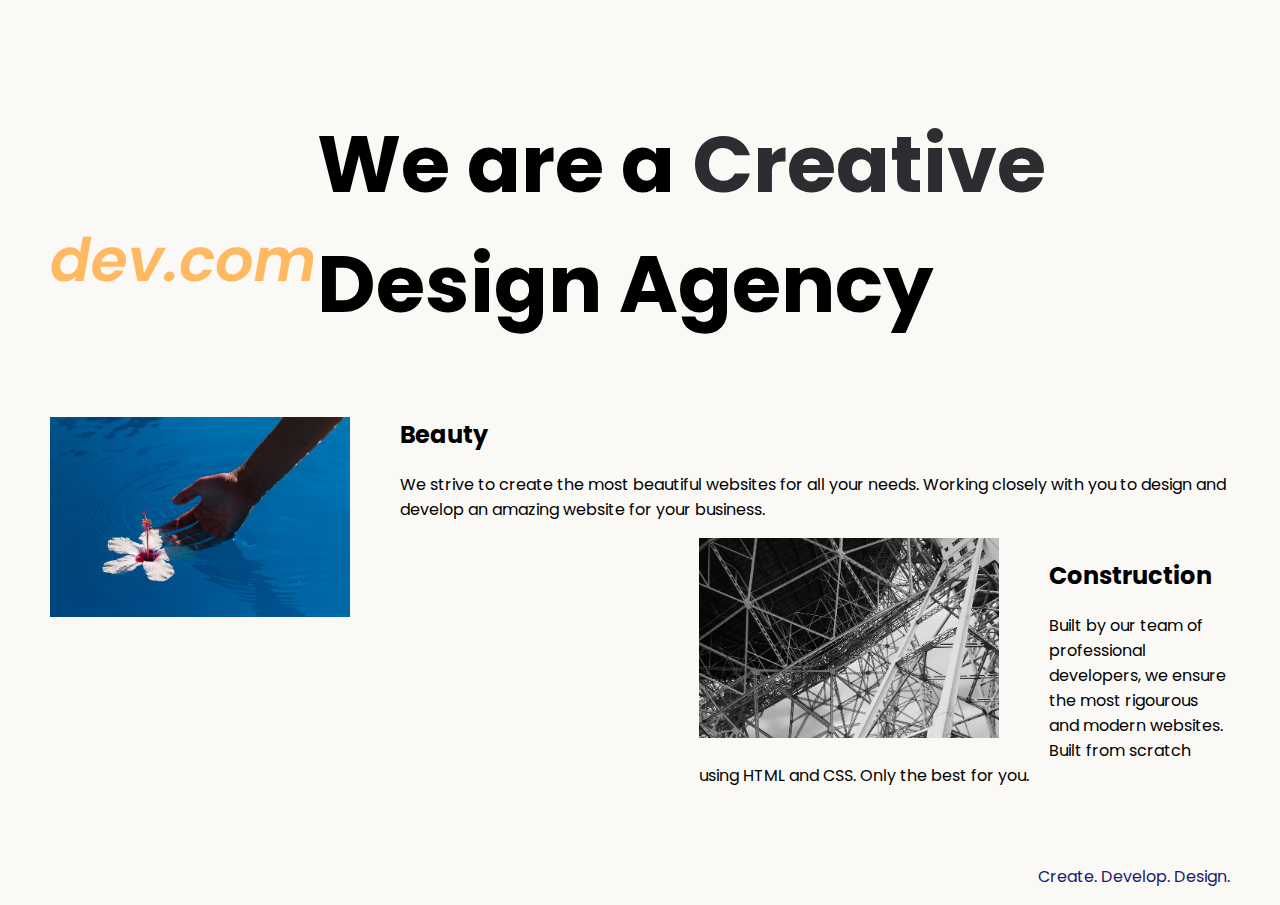
<file: index.html>
<!DOCTYPE html>
<html lang="en">

<head>
  <meta charset="UTF-8">
  <meta name="viewport" content="width=device-width, initial-scale=1.0">
  <title>Agency</title>
  <link rel="stylesheet" href="./style.css">
  <link rel="preconnect" href="https://fonts.googleapis.com">
  <link rel="preconnect" href="https://fonts.gstatic.com" crossorigin>
  <link href="https://fonts.googleapis.com/css2?family=Poppins:wght@400;700&display=swap" rel="stylesheet">
</head>

<body>
  <div class="main">
    <img class="logo" src="./assets/images/logo.png" alt="logo">
    <h1>We are a <span class="creative">Creative</span> <br />Design Agency</h1>
    <div class="left-card"><img class="tile-image" src="./assets/images/beautiful.jpg" alt="hand and flower in water">
      <h2 class="card-title">Beauty</h2>
      <p class="card-text">We strive to create the most beautiful websites for all your needs. Working closely with you
        to
        design and
        develop an amazing website for your business.</p>
    </div>

    <div class="right card"><img class="tile-image" src="./assets/images/construction.jpg" alt="metal structure">
      <h2 class="card-title">Construction</h2>
      <p>Built by our team of professional developers, we ensure the most rigourous and modern websites. Built from
        scratch using HTML and CSS. Only the best for you.</p>
    </div>

  </div>
  <footer>
    <p>Create. Develop. Design.</p>
  </footer>
</body>

</html>
</file>
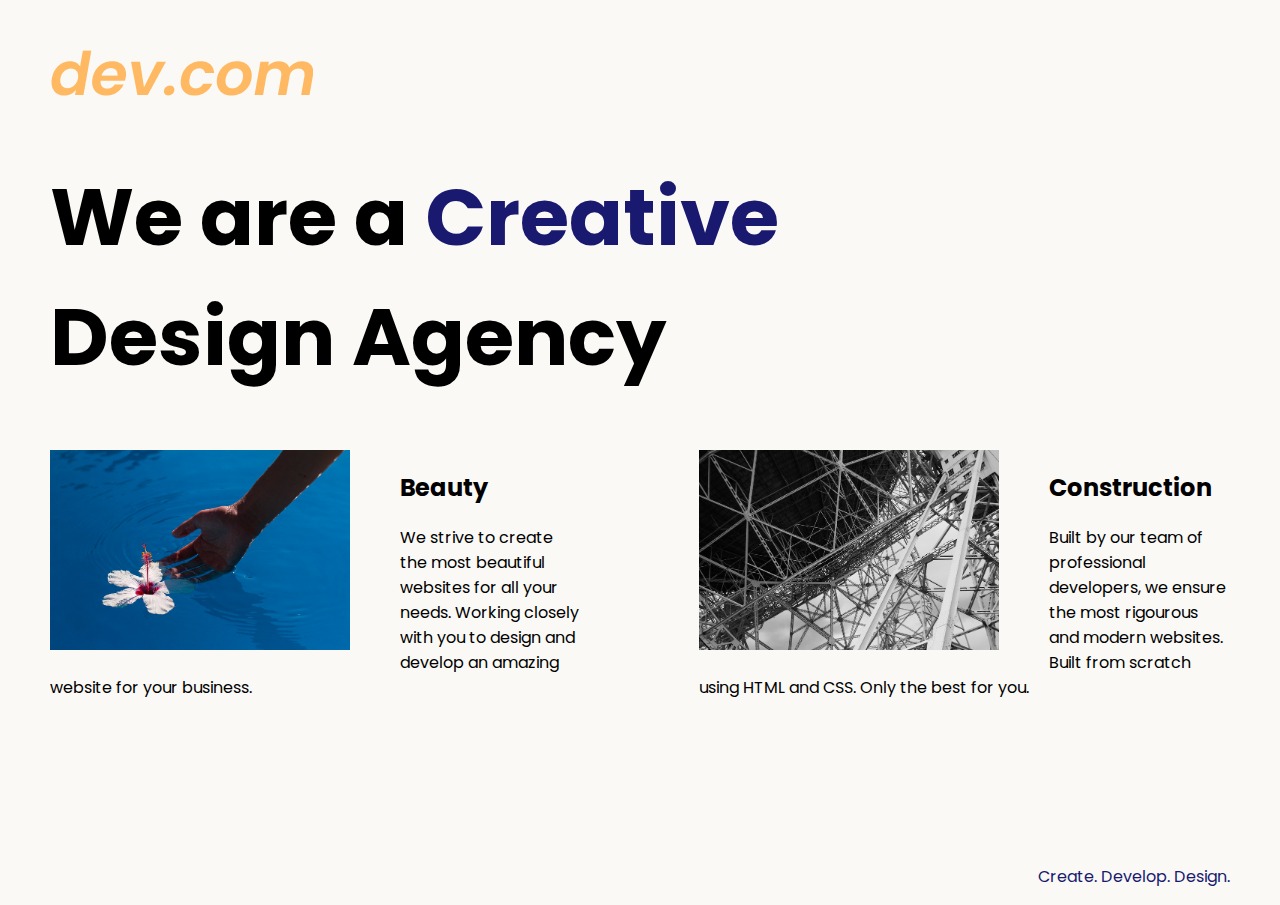
<file: solution.html>
<!DOCTYPE html>
<html lang="en">

<head>
  <meta charset="UTF-8">
  <meta name="viewport" content="width=device-width, initial-scale=1.0">
  <title>Agency</title>
  <link rel="stylesheet" href="./solution.css">
  <link rel="preconnect" href="https://fonts.googleapis.com">
  <link rel="preconnect" href="https://fonts.gstatic.com" crossorigin>
  <link href="https://fonts.googleapis.com/css2?family=Poppins:wght@400;700&display=swap" rel="stylesheet">
</head>

<body>
  <div class="main">
    <img class="logo" src="./assets/images/logo.png" alt="logo">
    <h1>We are a <span class="creative">Creative</span> <br />Design Agency</h1>
    <div class="left card"><img class="tile-image" src="./assets/images/beautiful.jpg" alt="hand and flower in water">
      <h2 class="card-title">Beauty</h2>
      <p class="card-text">We strive to create the most beautiful websites for all your needs. Working closely with you
        to
        design and
        develop an amazing website for your business.</p>
    </div>

    <div class="right card"><img class="tile-image" src="./assets/images/construction.jpg" alt="metal structure">
      <h2 class="card-title">Construction</h2>
      <p>Built by our team of professional developers, we ensure the most rigourous and modern websites. Built from
        scratch using HTML and CSS. Only the best for you.</p>
    </div>

  </div>
  <footer>
    <p>Create. Develop. Design.</p>
  </footer>
</body>

</html>
</file>
<file: style.css>
body {
  font-family: "Poppins", sans-serif;
  margin: 50px 50px 0 50px;
  background-color: #faf9f6;
  display: flex;
  flex-direction: column;
  min-height: 95vh;
}
.logo{
  margin-bottom: 30px;

}
.main {
  flex: 1;
}

h1 {
  font-size: 5rem;
  display: inline-block;
}

footer {
  text-align: right;
  color: midnightblue;
}

.tile-image {
  height: 200px;
  float: left;
  margin-right: 50px;
}

.card {
  width: 45%;
}

.left {
  float: left;
}

.right {
  float: right;
}

.creative {
  color: rgb(44, 44, 49);
}
</file>
<file: solution.css>
body {
  font-family: "Poppins", sans-serif;
  margin: 50px 50px 0 50px;
  background-color: #faf9f6;
  display: flex;
  flex-direction: column;
  min-height: 95vh;
}
.main {
  flex: 1;
}

h1 {
  font-size: 5rem;
  display: block;
}

footer {
  text-align: right;
  color: midnightblue;
}

.tile-image {
  height: 200px;
  float: left;
  margin-right: 50px;
}

.card {
  width: 45%;
}

.left {
  float: left;
}

.right {
  float: right;
}

.creative {
  color: midnightblue;
}

@media (max-width: 680px) {
  .logo {
    width: 100px;
  }

  h1 {
    font-size: 3.5rem;
    text-align: center;
  }

  .card {
    width: 100%;
    display: block;
    margin-bottom: 30px;
    text-align: justify;
  }

  .card img {
    margin-bottom: 10px;
    width: 100%;
    display: inline;
    object-fit: cover;
  }
}
</file>
